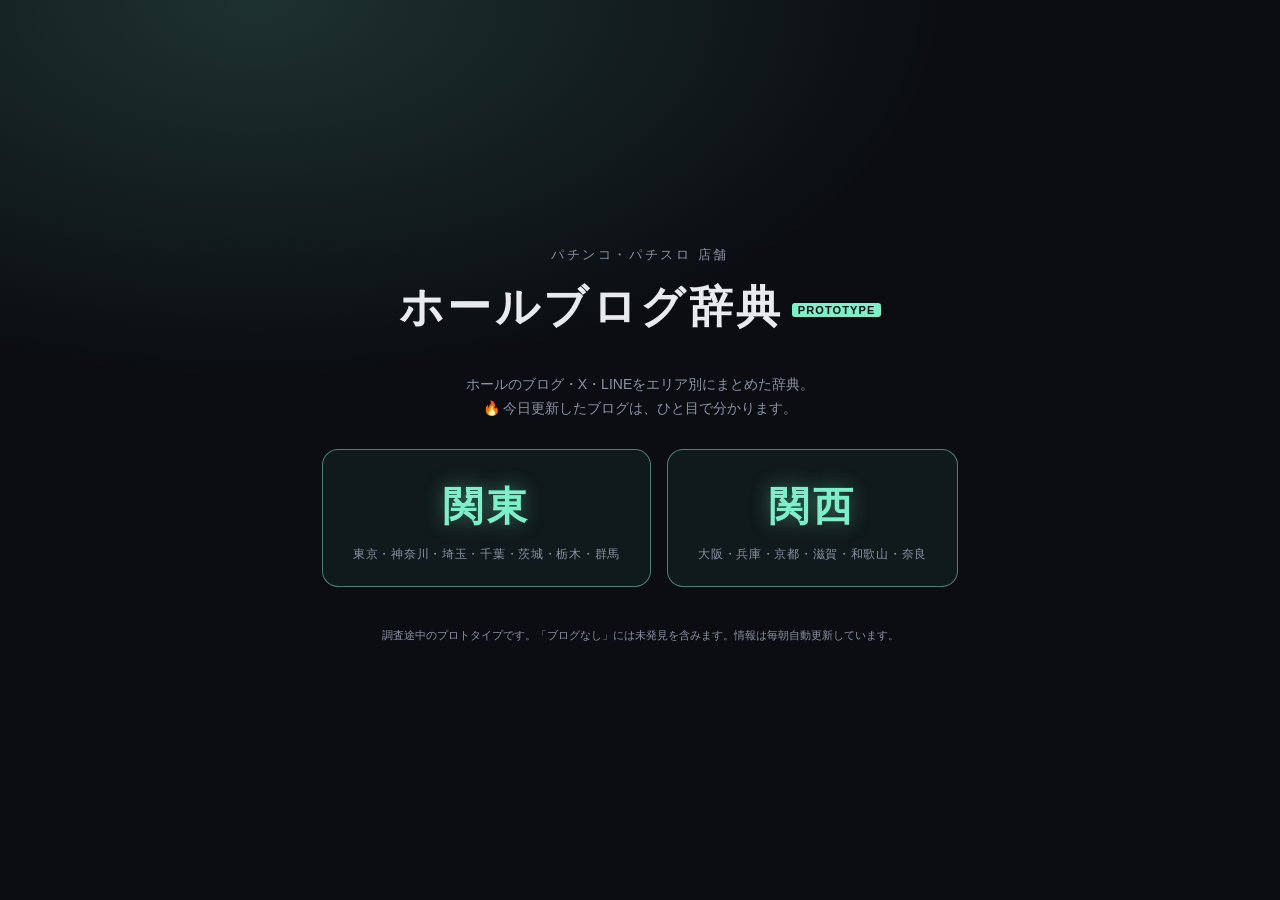
<file: index.html>
<!doctype html>
<html lang="ja"><head><meta charset="utf-8">
<meta name="viewport" content="width=device-width,initial-scale=1,viewport-fit=cover">
<title>パチンコ・パチスロ店舗 ホールブログ辞典（関東・関西）</title>
<meta name="description" content="関東・関西のパチンコ・パチスロ店舗のブログ・X・LINEをまとめた辞典。今日更新したホールのブログが一目で分かります。">
<meta property="og:title" content="パチンコ・パチスロ店舗 ホールブログ辞典"><meta property="og:description" content="関東・関西のホールのブログ・X・LINEを一覧。本日更新した店が分かる。">
<style>
:root{--bg:#0b0d12;--fg:#e8eaf0;--mute:#8b92a5;--line:#232838;--acc:#7cf0c8}
*{box-sizing:border-box}body{margin:0;min-height:100vh;display:grid;place-content:center;gap:28px;padding:24px;background:radial-gradient(90% 70% at 20% 0%,rgba(124,240,200,.16),transparent 60%),var(--bg);color:var(--fg);font:15px/1.7 -apple-system,"Hiragino Sans","Noto Sans JP",sans-serif;text-align:center}
.kicker{font-size:13px;color:var(--mute);letter-spacing:.2em}h1{margin:4px 0 0;font-size:clamp(28px,6vw,44px);letter-spacing:.08em}h1 em{font-style:normal;color:#0b0d12;background:var(--acc);border-radius:3px;padding:1px 6px;margin-left:8px;font-size:11px;vertical-align:middle;letter-spacing:.1em}
.lead{color:var(--mute);margin:0;font-size:14px}
.go{display:flex;gap:16px;justify-content:center;flex-wrap:wrap}
.go a{display:block;min-width:200px;padding:22px 30px;border:1px solid rgba(124,240,200,.5);border-radius:16px;color:var(--acc);text-decoration:none;font-size:40px;font-weight:800;letter-spacing:.1em;text-shadow:0 0 20px rgba(124,240,200,.4);background:rgba(124,240,200,.05);transition:.2s}
.go a:hover{background:rgba(124,240,200,.14);transform:translateY(-2px)}.go small{display:block;font-size:12px;font-weight:400;color:var(--mute);letter-spacing:.06em;text-shadow:none;margin-top:4px}
.note{font-size:11px;color:var(--mute)}
</style><!-- Cloudflare Web Analytics --><script type='module' src='https://static.cloudflareinsights.com/beacon.min.js' data-cf-beacon='{"token": "55148a3e479a43e4b2d31fa7539d7345"}'></script><!-- End Cloudflare Web Analytics -->

</head>
<body>
<div><div class="kicker">パチンコ・パチスロ 店舗</div><h1>ホールブログ辞典<em>PROTOTYPE</em></h1></div>
<p class="lead">ホールのブログ・X・LINEをエリア別にまとめた辞典。<br>🔥 今日更新したブログは、ひと目で分かります。</p>
<div class="go"><a href="kanto/">関東<small>東京・神奈川・埼玉・千葉・茨城・栃木・群馬</small></a><a href="kansai/">関西<small>大阪・兵庫・京都・滋賀・和歌山・奈良</small></a></div>
<p class="note">調査途中のプロトタイプです。「ブログなし」には未発見を含みます。情報は毎朝自動更新しています。</p>
</body></html>
</file>
